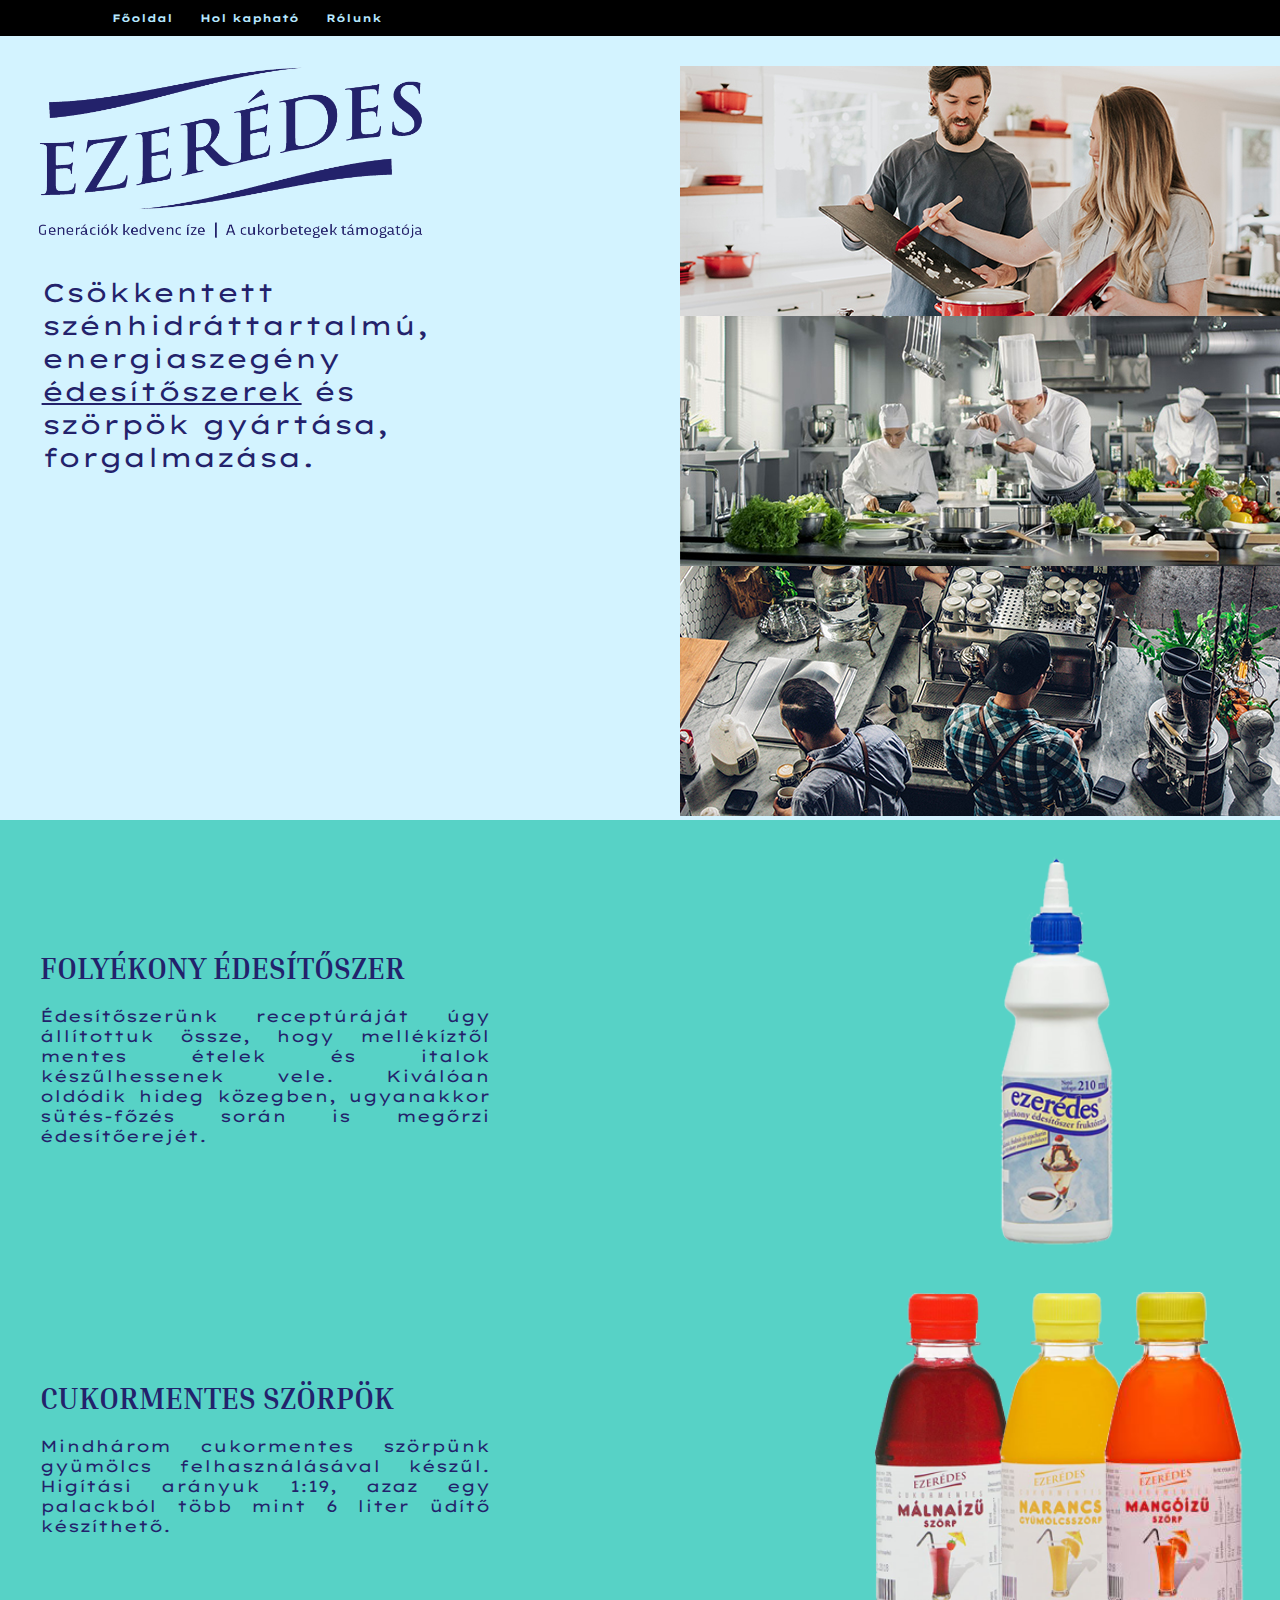
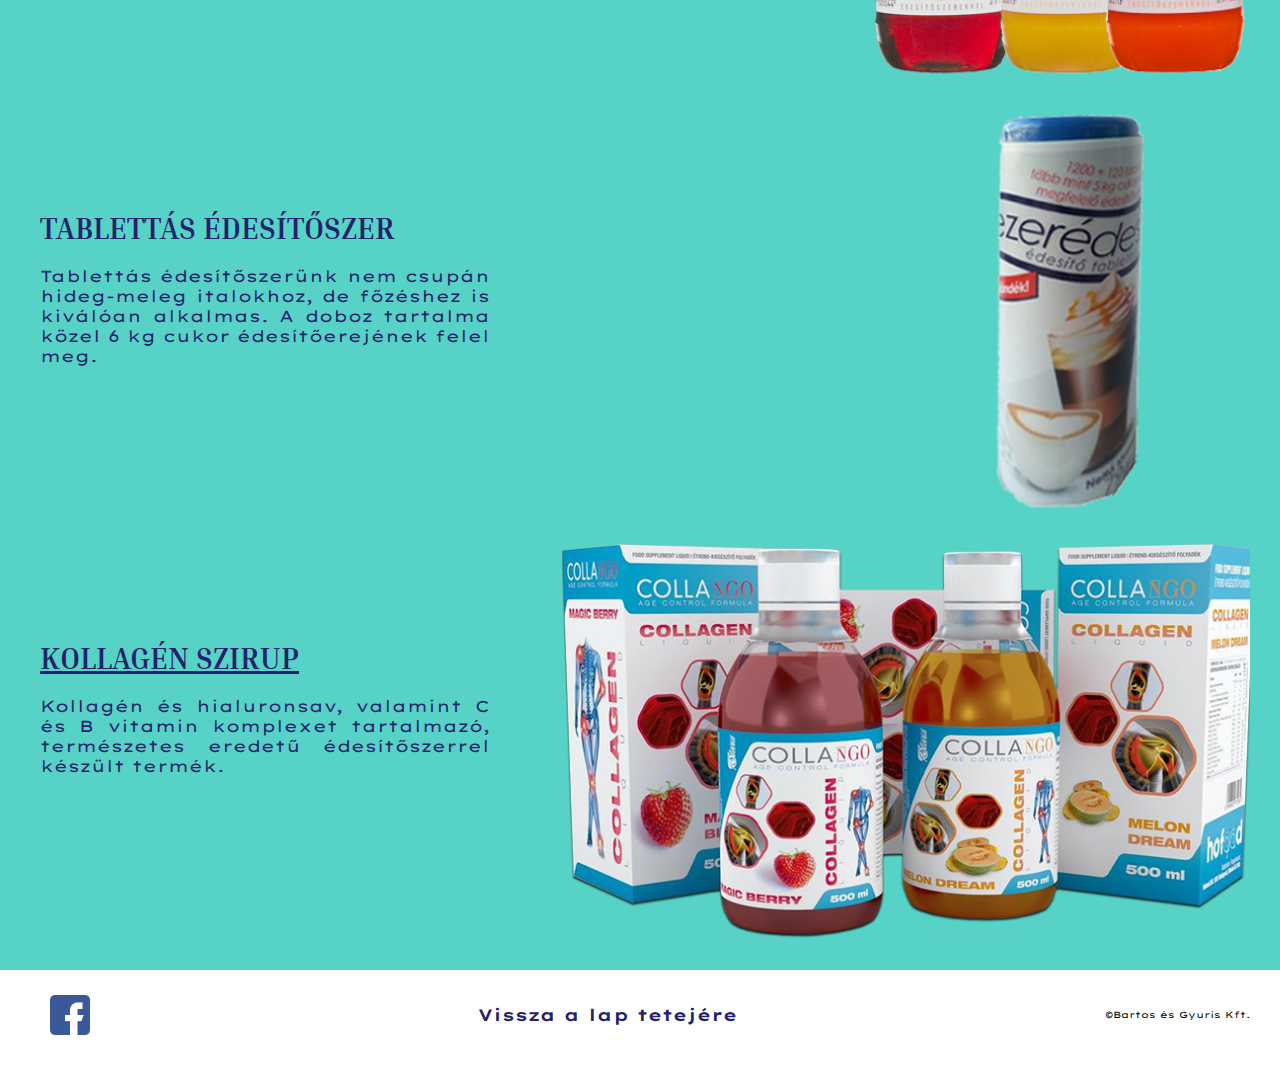
<file: index.html>
<!DOCTYPE html>
<html lang="hu">
    <head>
        <!-- Global site tag (gtag.js) - Google Analytics -->
        <script async src="https://www.googletagmanager.com/gtag/js?id=UA-177522057-1"></script>
        <script>
        window.dataLayer = window.dataLayer || [];
        function gtag(){dataLayer.push(arguments);}
         gtag('js', new Date());

        gtag('config', 'UA-177522057-1');
        </script>

        <meta charset="UTF-8">
        <meta name="viewport" content="width=device-width">
        <meta name="description" content="Ezerédes honlap ismerteti cégünk termékeit és tevékenységét" />
        <meta name="keywords" content="ezerédes,folyékony,édesítőszer,diétás,diéta,édesítő,cukormentes,édeske,bogyó,tabletta,szörp,kollagén,étrendkiegészítő,szirup,bérgyártás,gyártás,folyadék,liquid" />
        <meta name="robots" content="index,follow" />
        <title>Ezerédes termékek honlapja kezdőlap</title>
        <link href="https://fonts.googleapis.com/css2?family=Inria+Serif&family=Lexend+Tera&display=swap" rel="stylesheet">
        <style></style>
        <link rel="stylesheet" href="style.css">
        <link rel=icon href=/favicon.png>
    </head>
    <body>
        <a id="top"></a>
        <div id="header">
            <div id="nav">
           <ul>
            <li><a href="index.html">Főoldal</a></li>
             
            <li><a href="kaphato.html">Hol kapható</a></li>
            <li><a href="rolunk.html">Rólunk</a></li>
            </ul>
        </div>
        </div>
        <div id="wrapper">
            <div id="top_leftside">
                <div id="main_title">
                    <div id="logo">
                        <img src="logo_honlap.png" alt="ezeredes_logo">    
                        <p>Csökkentett szénhidráttartalmú, energiaszegény <a href="edesitoszerek.html">édesítőszerek</a> és szörpök gyártása, forgalmazása.</p>
                    </div>
                    
                </div>       
            
            </div>
            <!--<div id="top_center"></div>-->
            <div id="top_rightside">
                <img src="main_pic_3.jpg" alt="main_picture">
            </div>
                
        </div>
        <div id="product">
            <div id="product_1">
                <div id="product_name">
                    <h1>FOLYÉKONY ÉDESÍTŐSZER</h1>   
                    <p>Édesítőszerünk receptúráját úgy állítottuk össze, hogy mellékíztől mentes ételek és italok készűlhessenek vele. Kiválóan oldódik hideg közegben, ugyanakkor sütés-főzés során is megőrzi édesítőerejét.</p>    
                </div>
                <img src="asztali.png" alt="asztali_edesito">
            </div>
            <div id="product_2">
                <div id="product_name">
                    <h1>CUKORMENTES SZÖRPÖK</h1>   
                    <p>Mindhárom cukormentes szörpünk gyümölcs felhasználásával készűl. Higítási arányuk 1:19, azaz egy palackból több mint 6 liter üdítő készíthető.  </p>    
                </div>
                <img src="szorpok.png" alt="szorpok">
            </div>
            <div id="product_3">
                <div id="product_name">
                    <h1>TABLETTÁS ÉDESÍTŐSZER</h1>   
                    <p>Tablettás édesítőszerünk nem csupán hideg-meleg italokhoz, de főzéshez is kiválóan alkalmas. A doboz tartalma közel 6 kg cukor édesítőerejének felel meg.</p>    
                </div>
                <img src="tablettas.png" alt="tablettas">
            </div>
            <div id="product_4">
                <div id="product_name">
                    <h1><a href="kollagen.html">KOLLAGÉN SZIRUP</a></h1>   
                    <p>Kollagén és hialuronsav, valamint C és B vitamin komplexet tartalmazó, természetes eredetű édesítőszerrel készült termék.</p>    
                </div>
                <img src="collango.png" alt="collagen liquid">
            </div>
        </div>
        <div id="footer">
            <div id="fb">
                <a href="https://www.facebook.com/ezeredes/" target="_blank" ><img src="facebook.png" alt="fb"></a>
            </div>
            <div id="top">
                <a href="#"><h2>Vissza a lap tetejére</h2></a>
            </div>  
            <div id="copysign">
                <p>&copyBartos és Gyuris Kft.</p>
            </div>
        </div>
    </body>
</html>
</file>
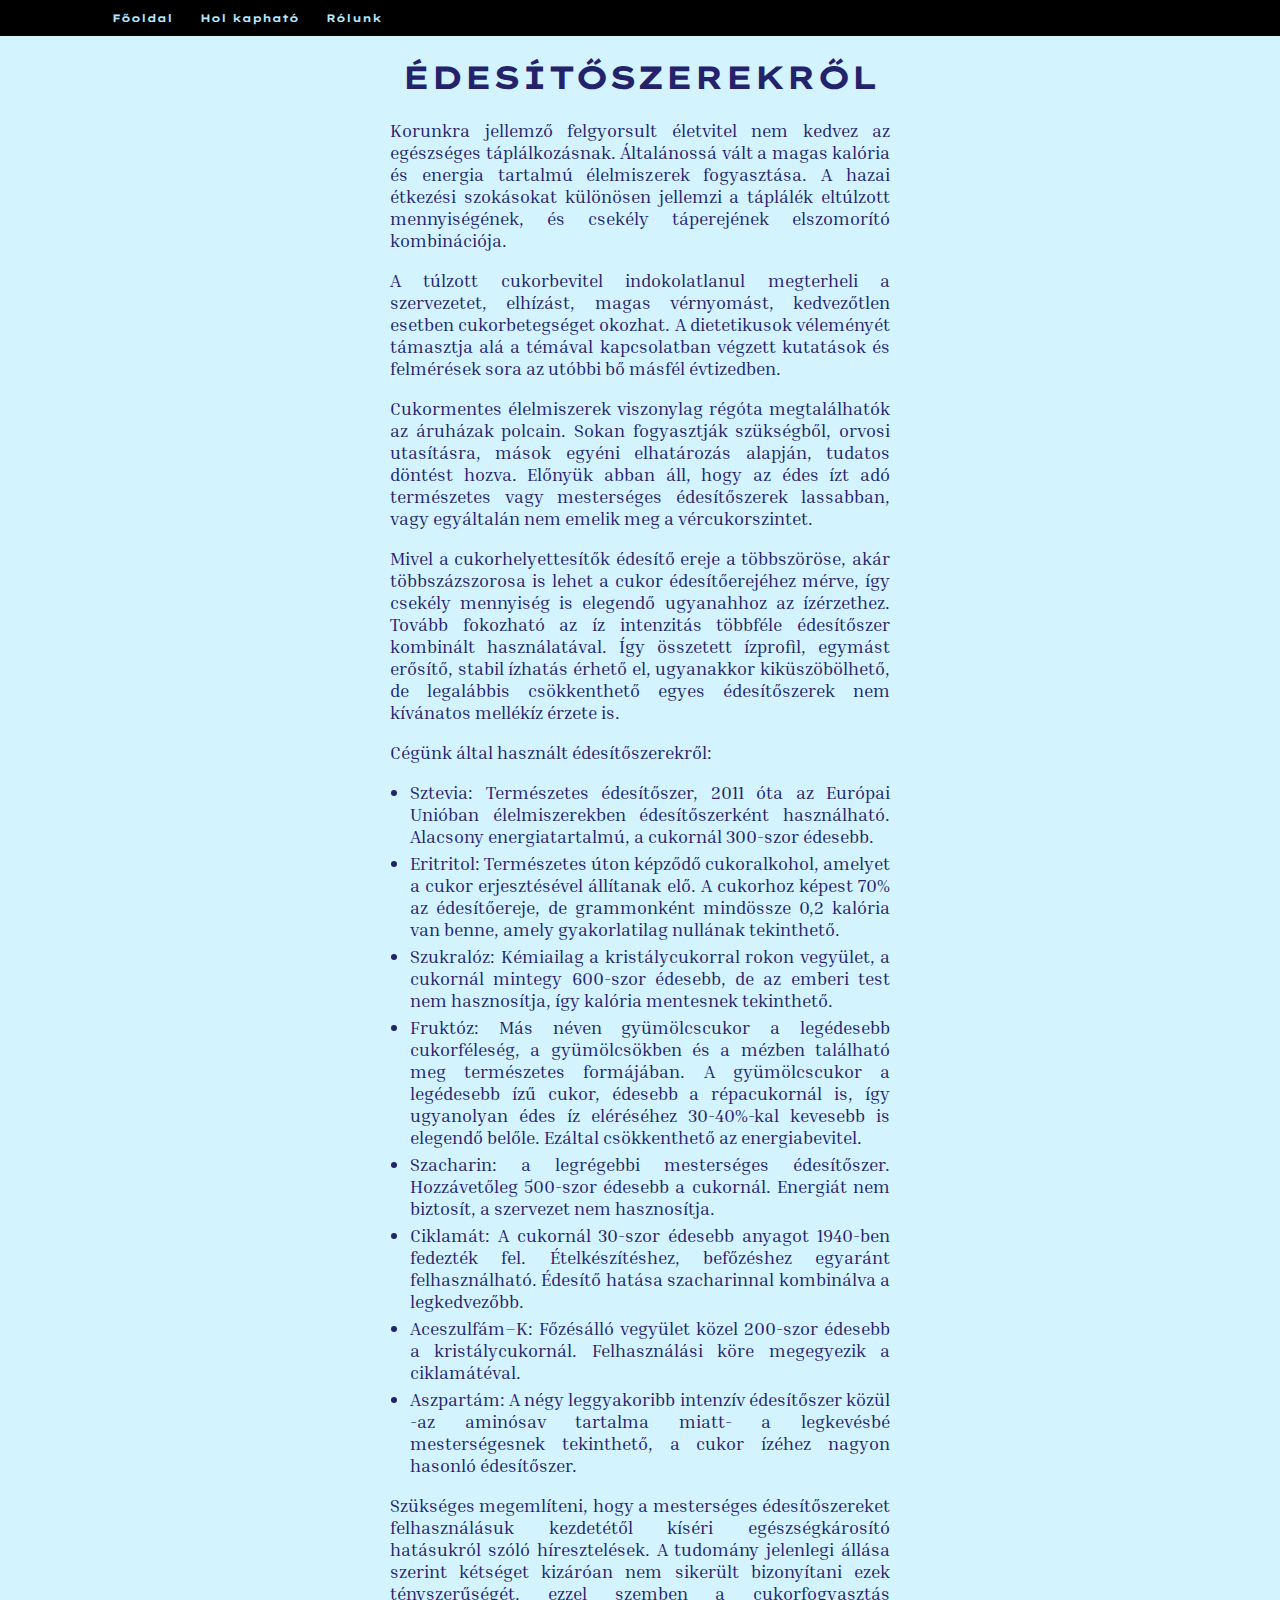
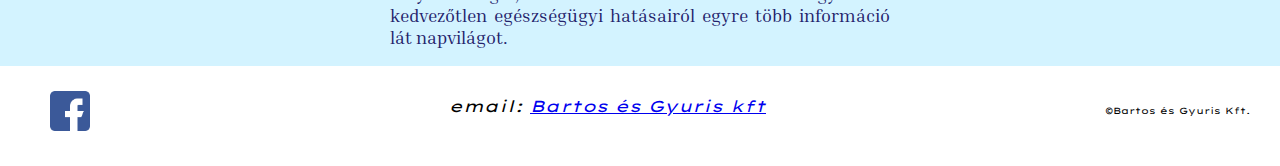
<file: edesitoszerek.html>
<!DOCTYPE html>
<html lang="hu">
    <head>
        <!-- Global site tag (gtag.js) - Google Analytics -->
        <script async src="https://www.googletagmanager.com/gtag/js?id=UA-177522057-1"></script>
        <script>
        window.dataLayer = window.dataLayer || [];
        function gtag(){dataLayer.push(arguments);}
         gtag('js', new Date());

        gtag('config', 'UA-177522057-1');
        </script>

        <meta charset="UTF-8">
        <meta name="viewport" content="width=device-width">
        <meta name="description" content="Ezerédes oldala ismerteti az édesítőszereket" />
        <meta name="keywords" content="ezerédes,folyékony,édesítőszer,cukormentes,cukorpótló,cukorhelyettesítő,édesítő,édeske,diétás,diéta,bogyó,tabletta,szörp,kollagén,étrendkiegészítő,szirup,bérgyártás,gyártás,folyadék,liquid" />
        <meta name="robots" content="index,follow" />
        <title>Ezerédes termékek honlapja cikk az édesítőszerekről</title>
        <link href="https://fonts.googleapis.com/css2?family=Inria+Serif&family=Lexend+Tera&display=swap" rel="stylesheet">
        <style></style>
        <link rel="stylesheet" href="style.css">
        <link rel=icon href=/favicon.png>
    </head>
    <body>
        <a id="top"></a>
        <div id="header">
            <div id="nav">
           <ul>
            <li><a href="index.html">Főoldal</a></li>
              
            <li><a href="kaphato.html">Hol kapható</a></li>
            <li><a href="rolunk.html">Rólunk</a></li>
            </ul>
        </div>
        </div>
        
        <div id="wrapper">
            <div id="WhoWeAre">
                <h1>ÉDESÍTŐSZEREKRŐL</h1>
                <p>Korunkra jellemző felgyorsult életvitel nem kedvez az egészséges táplálkozásnak.
                    Általánossá vált a magas kalória és energia tartalmú élelmiszerek fogyasztása. 
                    A hazai étkezési szokásokat különösen jellemzi a táplálék eltúlzott 
                    mennyiségének, és csekély táperejének elszomorító kombinációja.</p>

                <p>A túlzott cukorbevitel indokolatlanul megterheli a szervezetet, elhízást, magas vérnyomást,
                    kedvezőtlen esetben cukorbetegséget okozhat. A dietetikusok véleményét támasztja alá a témával
                    kapcsolatban végzett kutatások és felmérések sora az utóbbi bő másfél évtizedben.</p>

                <p>Cukormentes élelmiszerek viszonylag régóta megtalálhatók az áruházak polcain.
                    Sokan fogyasztják szükségből, orvosi utasításra, mások egyéni elhatározás alapján, 
                    tudatos döntést hozva. Előnyük abban áll, hogy az édes ízt adó természetes vagy mesterséges
                     édesítőszerek lassabban, vagy egyáltalán nem emelik meg a vércukorszintet.</p> 
            
                <p>Mivel a cukorhelyettesítők édesítő ereje a többszöröse, akár többszázszorosa is lehet 
                    a cukor édesítőerejéhez mérve, így csekély mennyiség is elegendő ugyanahhoz az ízérzethez.
                    Tovább fokozható az íz intenzitás többféle édesítőszer kombinált használatával. 
                    Így összetett ízprofil, egymást erősítő, stabil ízhatás érhető el, ugyanakkor kiküszöbölhető, 
                    de legalábbis csökkenthető egyes édesítőszerek nem kívánatos mellékíz érzete is.</p> 
                
                <p>Cégünk által használt édesítőszerekről:</p>
                <ul>
                    <li>Sztevia: Természetes édesítőszer, 2011 óta az Európai Unióban élelmiszerekben 
                        édesítőszerként használható. Alacsony energiatartalmú, a cukornál 300-szor édesebb.</li>     
                    <li>Eritritol: Természetes úton képződő cukoralkohol, amelyet a cukor erjesztésével 
                        állítanak elő. A cukorhoz képest 70% az édesítőereje, de grammonként mindössze 0,2 
                        kalória van benne, amely gyakorlatilag nullának tekinthető.</li>
                    <li>Szukralóz: Kémiailag a kristálycukorral rokon vegyület, a cukornál mintegy 600-szor édesebb, 
                        de az emberi test nem hasznosítja, így kalória mentesnek tekinthető.</li>
                    <li>Fruktóz: Más néven gyümölcscukor a legédesebb cukorféleség, a gyümölcsökben és a mézben 
                        található meg természetes formájában. A gyümölcscukor a legédesebb ízű cukor, édesebb a 
                        répacukornál is, így ugyanolyan édes íz eléréséhez 30-40%-kal kevesebb is elegendő belőle. 
                        Ezáltal csökkenthető az energiabevitel.</li>
                    <li>Szacharin: a legrégebbi mesterséges édesítőszer. Hozzávetőleg 500-szor édesebb a cukornál. 
                        Energiát nem biztosít, a szervezet nem hasznosítja.</li>
                    <li>Ciklamát: A cukornál 30-szor édesebb anyagot 1940-ben fedezték fel. Ételkészítéshez, 
                        befőzéshez egyaránt felhasználható. Édesítő hatása szacharinnal kombinálva a legkedvezőbb.</li>
                    <li>Aceszulfám–K: Főzésálló vegyület közel 200-szor édesebb a kristálycukornál. Felhasználási 
                        köre megegyezik a ciklamátéval.</li>
                    <li>Aszpartám: A négy leggyakoribb intenzív édesítőszer közül -az aminósav tartalma miatt- 
                        a legkevésbé mesterségesnek tekinthető, a cukor ízéhez nagyon hasonló édesítőszer.</li>
                </ul> 
                <p>Szükséges megemlíteni, hogy a mesterséges édesítőszereket felhasználásuk kezdetétől kíséri 
                    egészségkárosító hatásukról szóló híresztelések. A tudomány jelenlegi állása szerint kétséget 
                    kizáróan nem sikerült bizonyítani ezek tényszerűségét, ezzel szemben a cukorfogyasztás 
                    kedvezőtlen egészségügyi hatásairól egyre több információ lát napvilágot.</p>
            </div>
        </div>
                       
        <div id="footer">
            <div id="fb">
                <a href="https://www.facebook.com/ezeredes/" target="_blank" ><img src="facebook.png" alt="fb"></a>
            </div>
            <div id="email">
                email: <a href="mailto:bartosesgyuriskft@t-online.hu">Bartos és Gyuris kft</a>         
            </div>  
            <div id="copysign">
                <p>&copyBartos és Gyuris Kft.</p>
            </div>
        </div>
    </body>
</html>
</file>
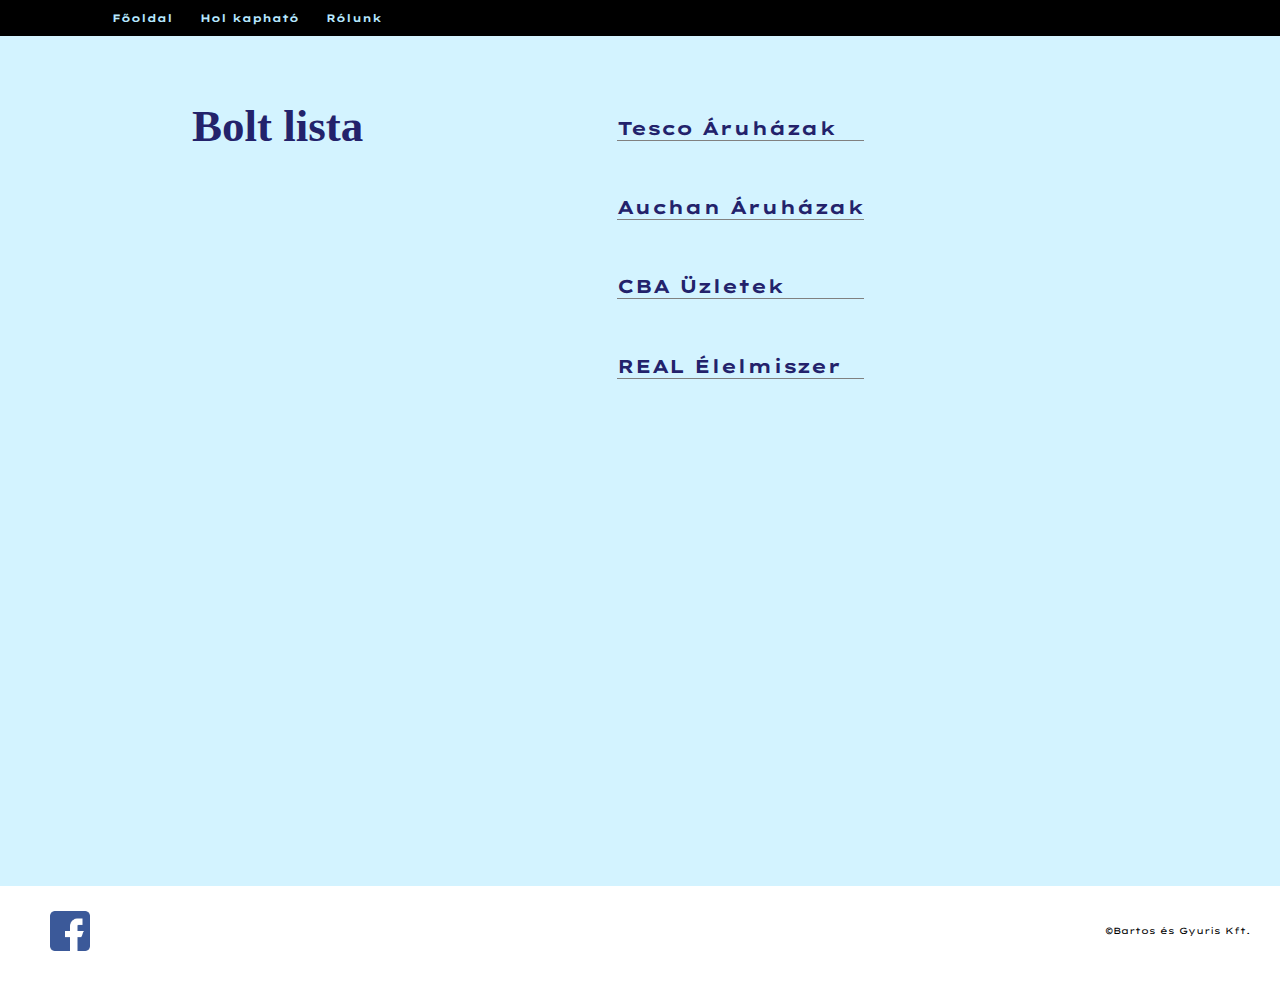
<file: kaphato.html>
<!DOCTYPE html>
<html lang="hu">
    <head>
        <!-- Global site tag (gtag.js) - Google Analytics -->
        <script async src="https://www.googletagmanager.com/gtag/js?id=UA-177522057-1"></script>
        <script>
        window.dataLayer = window.dataLayer || [];
        function gtag(){dataLayer.push(arguments);}
         gtag('js', new Date());

        gtag('config', 'UA-177522057-1');
        </script>
        
        <meta charset="UTF-8">
        <meta name="viewport" content="width=device-width">
        <meta name="description" content="Ezerédes boltlista oldala a termékek elérhetőségét sorolja fel" />
        <meta name="keywords" content="ezerédes,folyékony,édesítőszer,édesítő,cukormentes,édeske,diétás,diéta,bogyó,tabletta,szörp,kollagén,étrendkiegészítő,szirup,bérgyártás,gyártás,folyadék,liquid" />
        <meta name="robots" content="index,follow" />
        <link href="https://fonts.googleapis.com/css2?family=Kanit&family=Lexend+Tera&display=swap" rel="stylesheet"> </head>
        <title>Ezerédes termékek honlapja boltlista</title>
        <style></style>
        <link rel="stylesheet" href="style.css">
        <link rel=icon href=/favicon.png>
    </head>
    <body>
        <a id="top"></a>
        <div id="header">
            <div id="nav">
           <ul>
            <li><a href="index.html">Főoldal</a></li>
             
            <li><a href="kaphato.html">Hol kapható</a></li>
            <li><a href="rolunk.html">Rólunk</a></li>
            </ul>
        </div>
        </div>
        
        <div id="wrapper">
            <h2>Bolt lista</h2>
            <div id="list">
                 <h3>Tesco Áruházak</h3>
                 <h3>Auchan Áruházak</h3>
                 <h3>CBA Üzletek</h3>
                 <h3>REAL Élelmiszer</h3>
                 <!--<h3><a href="https://www.hurciba.hu/">Hurciba Vegyesbolt</a></h3> -->
              </div>
        </div>
                       
        <div id="footer">
            <div id="fb">
                <a href="https://www.facebook.com/ezeredes/" target="_blank" ><img src="facebook.png" alt="fb"></a>
            </div>
            <div id="top">
                
            </div>  
            <div id="copysign">
                <p>&copyBartos és Gyuris Kft.</p>
            </div>
        </div>
    </body>
</html>
</file>
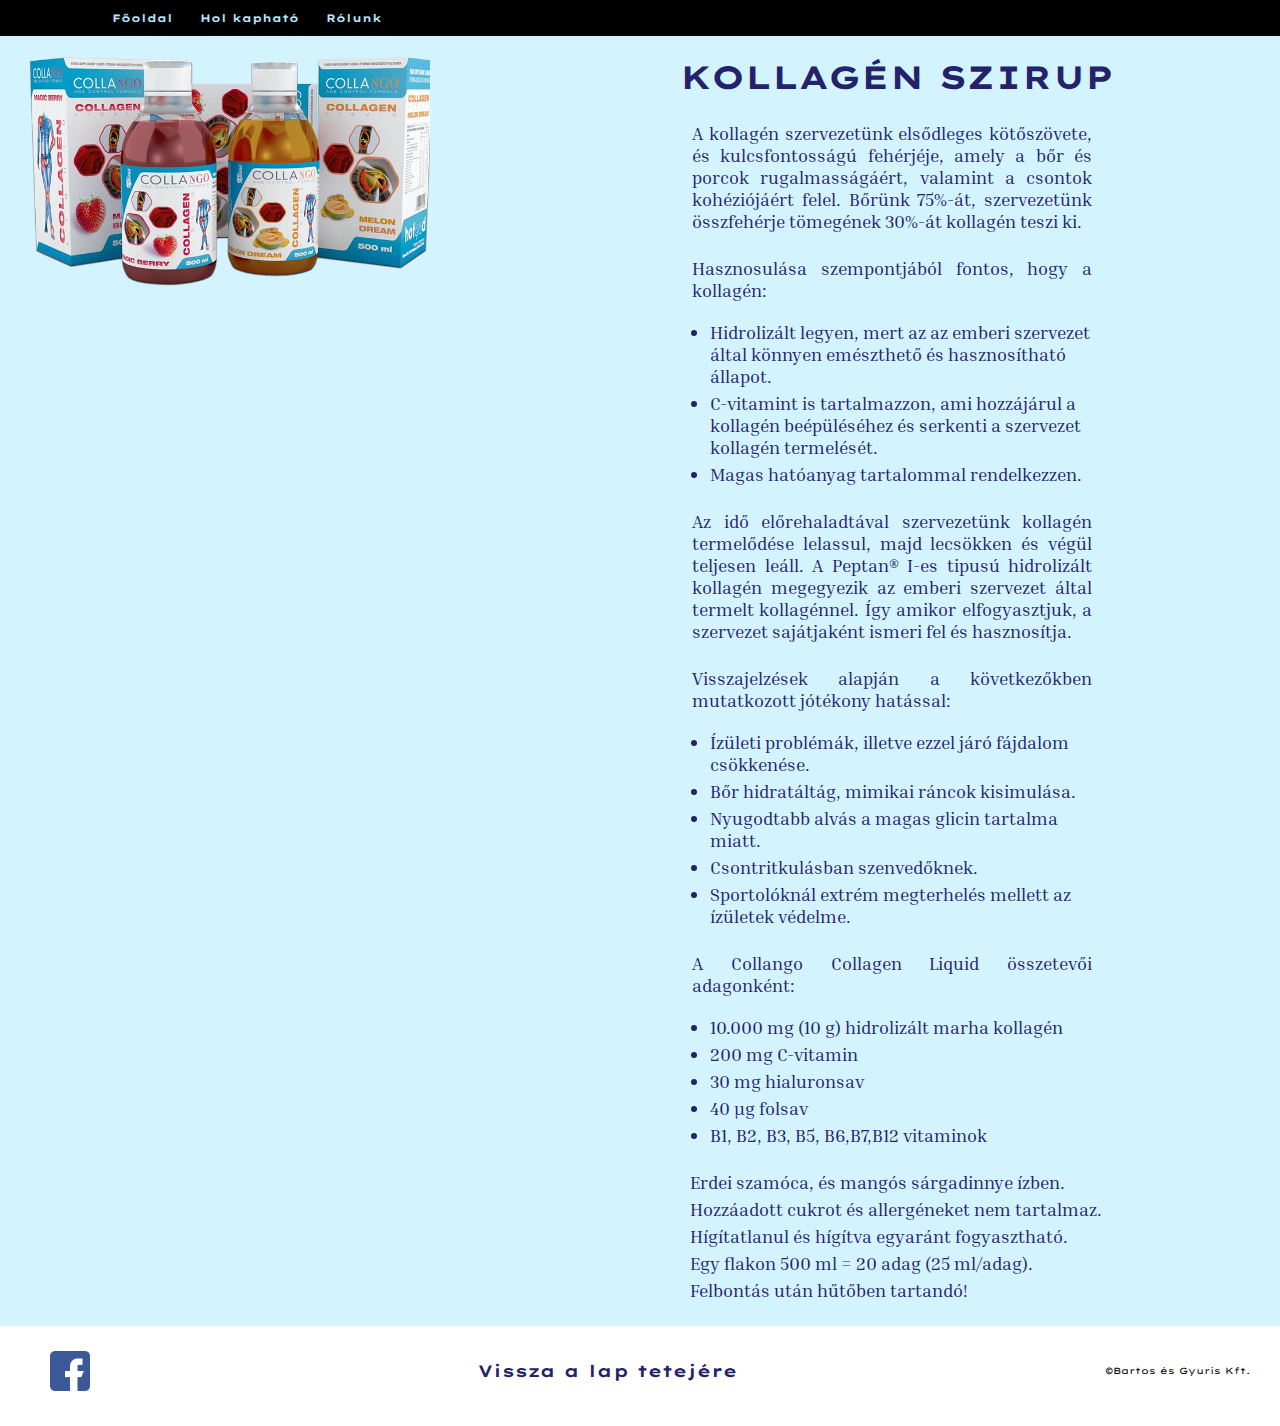
<file: kollagen.html>
<!DOCTYPE html>
<html lang="hu">
    <head>
        <!-- Global site tag (gtag.js) - Google Analytics -->
        <script async src="https://www.googletagmanager.com/gtag/js?id=UA-177522057-1"></script>
        <script>
        window.dataLayer = window.dataLayer || [];
        function gtag(){dataLayer.push(arguments);}
         gtag('js', new Date());

        gtag('config', 'UA-177522057-1');
        </script>

        <meta charset="UTF-8">
        <meta name="viewport" content="width=device-width">
        <meta name="description" content="Ezerédes kollagén terméket ismerteti" />
        <meta name="keywords" content="ezerédes,glicin,cukormentes,folyékony,édesítőszer,édesítő,édeske,diétás,diéta,bogyó,tabletta,szörp,kollagén,étrendkiegészítő,szirup,bérgyártás,gyártás,folyadék,liquid" />
        <meta name="robots" content="index,follow" />
        <title>Ezerédes termékek honlapja kollagén</title>
        <link href="https://fonts.googleapis.com/css2?family=Inria+Serif&family=Lexend+Tera&display=swap" rel="stylesheet">
        <style></style>
        <link rel="stylesheet" href="style.css">
        <link rel=icon href=/favicon.png>
    </head>
    <body>
        <a id="top"></a>
        <div id="header">
            <div id="nav">
           <ul>
            <li><a href="index.html">Főoldal</a></li>
             
            <li><a href="kaphato.html">Hol kapható</a></li>
            <li><a href="rolunk.html">Rólunk</a></li>
            </ul>
        </div>
        </div>
        <div id="wrapper">  
            <div id="top_leftside">
                <div id="main_title">
                    <div id="logo">
                        <img src="collango.png" alt="collagen liquid">    
                        
                    </div>
                </div>       
            
            </div>
            <!--<div id="top_center"></div>-->
            <div id="top_rightside">
                <h1>KOLLAGÉN SZIRUP</h1>   
                    <p>A kollagén szervezetünk elsődleges kötőszövete, és kulcsfontosságú fehérjéje, amely a bőr és porcok rugalmasságáért, valamint a csontok kohéziójáért felel.
                        Bőrünk 75%-át, szervezetünk összfehérje tömegének 30%-át kollagén teszi ki.</p>
                    
                    <p>Hasznosulása szempontjából fontos, hogy a kollagén:</p>
                    <ul>
                    <li>Hidrolizált legyen, mert az az emberi szervezet által könnyen emészthető és hasznosítható állapot.</li>     
                    <li>C-vitamint is tartalmazzon, ami hozzájárul a kollagén beépüléséhez és serkenti a szervezet kollagén termelését.</li>
                    <li>Magas hatóanyag tartalommal rendelkezzen.</li>
                    </ul>   
                    
                    <p>Az idő előrehaladtával szervezetünk kollagén termelődése lelassul, majd lecsökken és végül teljesen leáll.
                        A Peptan® I-es tipusú hidrolizált kollagén megegyezik az emberi szervezet által termelt kollagénnel.
                        Így amikor elfogyasztjuk, a szervezet sajátjaként ismeri fel és hasznosítja.</p> 

                    <p>Visszajelzések alapján a következőkben mutatkozott jótékony hatással:</p>
                    <ul>
                    <li>Ízületi problémák, illetve ezzel járó fájdalom csökkenése.</li>
                    <li>Bőr hidratáltág, mimikai ráncok kisimulása.</li>
                    <li>Nyugodtabb alvás a magas glicin tartalma miatt.</li>
                    <li>Csontritkulásban szenvedőknek.</li>
                    <li>Sportolóknál extrém megterhelés mellett az ízületek védelme.</li>
                    </ul>       
                
                    <p>A Collango Collagen Liquid összetevői adagonként:</p>
                    <ul>
                    <li>10.000 mg (10 g) hidrolizált marha kollagén</li>     
                    <li>200 mg C-vitamin</li>
                    <li>30 mg hialuronsav</li>
                    <li>40 µg folsav</li>
                    <li>B1, B2, B3, B5, B6,B7,B12 vitaminok</li>
                    </ul>
              
                    <p></p>

                    <ul>Erdei szamóca, és mangós sárgadinnye ízben.</ul>
                    <ul>Hozzáadott cukrot és allergéneket nem tartalmaz.</ul>
                    <ul>Hígítatlanul és hígítva egyaránt fogyasztható.</ul>
                    <ul>Egy flakon 500 ml = 20 adag (25 ml/adag).</ul>
                    <ul>Felbontás után hűtőben tartandó!</ul>
                    <p></p>
   </div>
                
        </div>
        
        <div id="footer">
            <div id="fb">
                <a href="https://www.facebook.com/ezeredes/" target="_blank" ><img src="facebook.png" alt="fb"></a>
            </div>
            <div id="top">
                <a href="#"><h2>Vissza a lap tetejére</h2></a>
            </div>  
            <div id="copysign">
                <p>&copyBartos és Gyuris Kft.</p>
            </div>
        </div>
    </body>
</html>
</file>
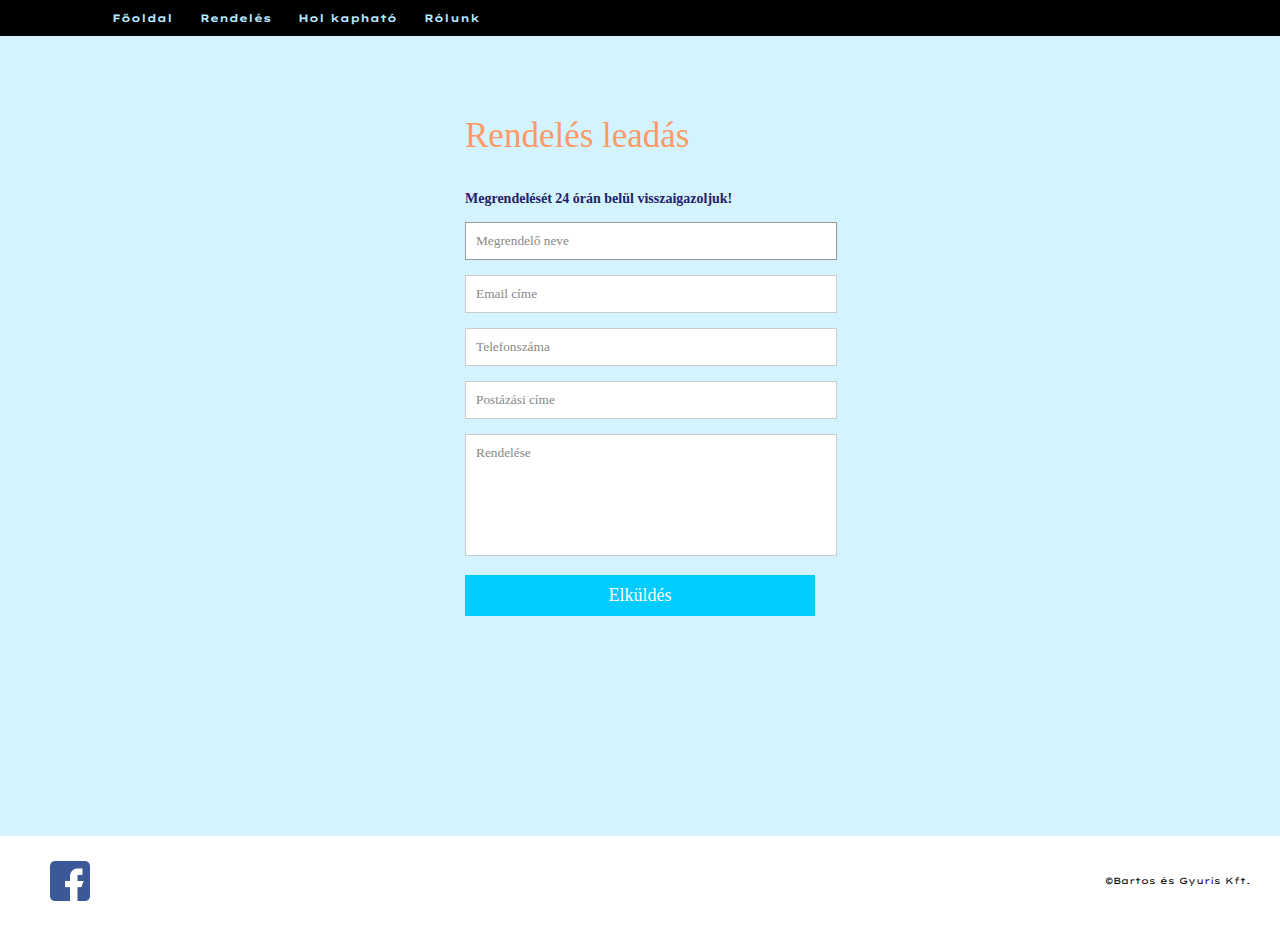
<file: rendeles.html>
<!DOCTYPE html>
<html lang="hu">
    <head>
        <meta charset="UTF-8">
        <meta name="viewport" content="width=device-width">
        <title>Ezeredes</title>
        <link href="https://fonts.googleapis.com/css2?family=Kanit&family=Lexend+Tera&display=swap" rel="stylesheet"> </head>
        <title></title>
        <style></style>
        <link rel="stylesheet" href="style.css">
    </head>
    <body>
        <a id="top"></a>
        <div id="header">
            <div id="nav">
           <ul>
            <li><a href="index.html">Főoldal</a></li>
            <li><a href="rendeles.html">Rendelés</a></li>  
            <li><a href="kaphato.html">Hol kapható</a></li>
            <li><a href="rolunk.html">Rólunk</a></li>
            </ul>
        </div>
        </div>
        
        <div id="wrapper">
            <div class="container">  
                <form id="contact" action="mailto:ezeredes.kft@gmail.com" method="post" enctype="text/plain">
                  <h3>Rendelés leadás</h3>
                  <h4>Megrendelését 24 órán belül visszaigazoljuk!</h4>
                  <fieldset>
                    <input placeholder="Megrendelő neve" type="text" tabindex="1" required autofocus>
                  </fieldset>
                  <fieldset>
                    <input placeholder="Email címe" type="email" tabindex="2" required>
                  </fieldset>
                  <fieldset>
                    <input placeholder="Telefonszáma" type="tel" tabindex="3" required>
                  </fieldset>
                  <fieldset>
                    <input placeholder="Postázási címe" type="text" tabindex="4" required>
                  </fieldset>
                  <fieldset>
                    <textarea placeholder="Rendelése" tabindex="5" required></textarea>
                  </fieldset>
                  <fieldset>
                    <button name="submit" type="submit" id="contact-submit" data-submit="...Sending">Elküldés</button>
                  </fieldset>
                </form>
                            
              </div>
        </div>
                    
        <div id="footer">
          <div id="fb">
              <a href="https://www.facebook.com/ezeredes/" target="_blank" ><img src="facebook.png" alt="fb"></a>
          </div>
          <div id="top">
              
          </div>  
          <div id="copysign">
              <p>&copyBartos és Gyuris Kft.</p>
          </div>
      </div>
    </body>
</html>
</file>
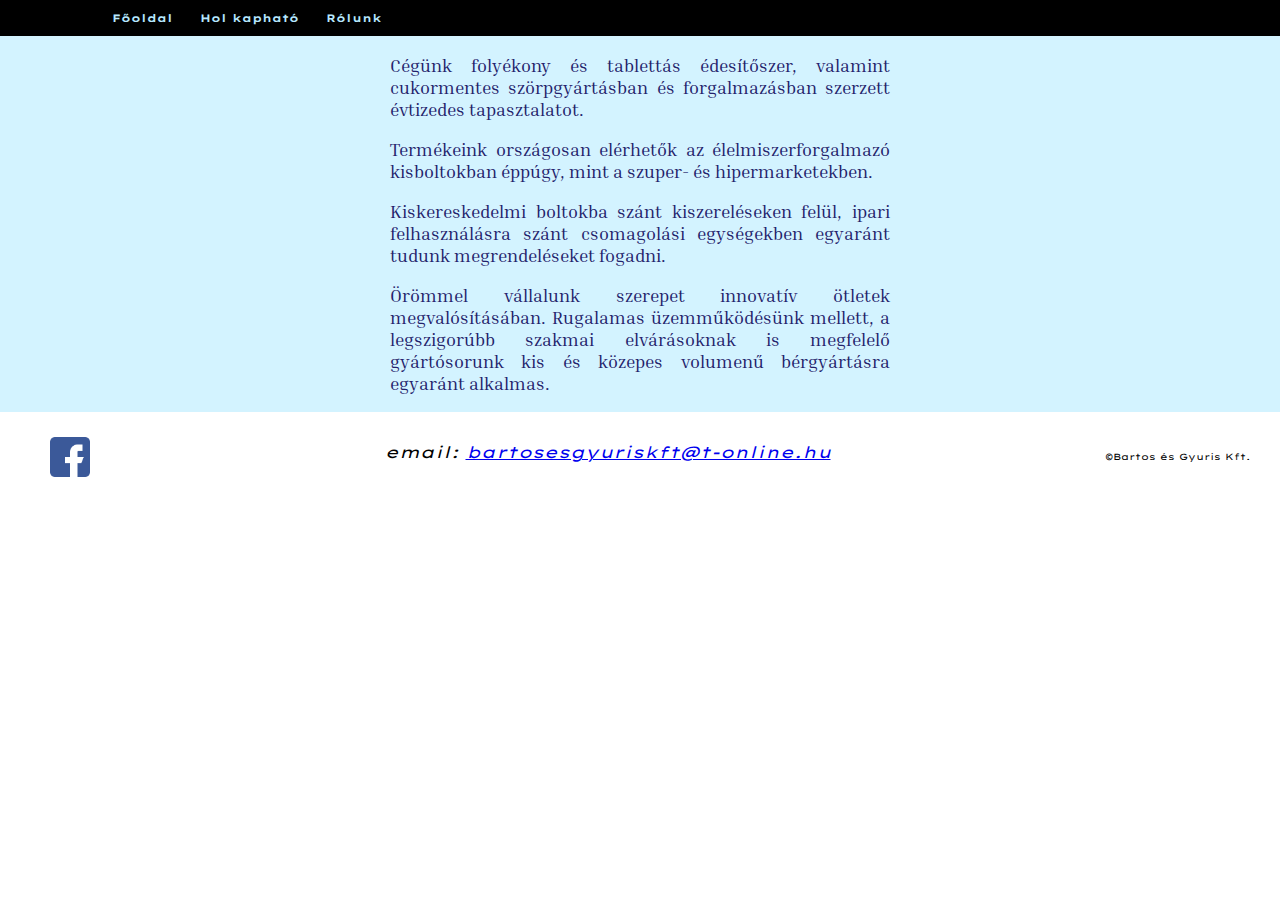
<file: rolunk.html>
<!DOCTYPE html>
<html lang="hu">
    <head>
        <!-- Global site tag (gtag.js) - Google Analytics -->
        <script async src="https://www.googletagmanager.com/gtag/js?id=UA-177522057-1"></script>
        <script>
        window.dataLayer = window.dataLayer || [];
        function gtag(){dataLayer.push(arguments);}
         gtag('js', new Date());

        gtag('config', 'UA-177522057-1');
        </script>

        <meta charset="UTF-8">
        <meta name="viewport" content="width=device-width">
        <meta name="description" content="Ezerédes bemutatkozó oldala ismerteti cégünk tevékenységeit" />
        <meta name="keywords" content="ezerédes,folyékony,édesítőszer,édesítő,cukormentes,édeske,bogyó,tabletta,szörp,kollagén,étrendkiegészítő,szirup,bérgyártás,gyártás,folyadék,liquid" />
        <meta name="robots" content="index,follow" />
        <title>Ezerédes termékek honlapja bemutatkozásunk</title>
        <link href="https://fonts.googleapis.com/css2?family=Inria+Serif&family=Lexend+Tera&display=swap" rel="stylesheet">
        <style></style>
        <link rel="stylesheet" href="style.css">
        <link rel=icon href=/favicon.png>
    </head>
    <body>
        <a id="top"></a>
        <div id="header">
            <div id="nav">
           <ul>
            <li><a href="index.html">Főoldal</a></li>
              
            <li><a href="kaphato.html">Hol kapható</a></li>
            <li><a href="rolunk.html">Rólunk</a></li>
            </ul>
        </div>
        </div>
        
        <div id="wrapper">
            <div id="WhoWeAre">
                <p>Cégünk folyékony és tablettás édesítőszer, valamint cukormentes szörpgyártásban és forgalmazásban szerzett évtizedes tapasztalatot.</p> 
                <p>Termékeink országosan elérhetők az élelmiszerforgalmazó kisboltokban éppúgy, mint a szuper- és hipermarketekben.</p> 
                <p>Kiskereskedelmi boltokba szánt kiszereléseken felül, ipari felhasználásra szánt csomagolási egységekben egyaránt tudunk megrendeléseket fogadni.</p> 
                <p>Örömmel vállalunk szerepet innovatív ötletek megvalósításában. Rugalamas üzemműködésünk mellett, a legszigorúbb szakmai elvárásoknak is megfelelő gyártósorunk kis és közepes volumenű bérgyártásra egyaránt alkalmas.</p> 

            </div>
        </div>
                       
        <div id="footer">
            <div id="fb">
                <a href="https://www.facebook.com/ezeredes/" target="_blank" ><img src="facebook.png" alt="fb"></a>
            </div>
            <div id="email">
                email: <a href="mailto:bartosesgyuriskft@t-online.hu">bartosesgyuriskft@t-online.hu</a>         
            </div>  
            <div id="copysign">
                <p>&copyBartos és Gyuris Kft.</p>
            </div>
        </div>
    </body>
</html>
</file>
<file: style.css>
html {
    scroll-behavior: smooth;
  }

body {
    margin: 0;
    padding: 0;
    min-width: 600px;
    font-family: 'Lexend Tera', sans-serif;
    color: #23226b;
}

#header {
    float: left;
    width: 100%;
    height: 36px;
    background-color: black;
    z-index: 10;
    }

#nav {
    margin: 0 0 0 8%;
}

#nav LI { 
display: inline;
line-height: 2em;
}

#nav UL {
margin: 0px;
padding: 0px;
list-style: none;
display: inline;
}

#nav UL LI A:link, #nav UL LI A:visited {
font-size: 8pt;
font-weight:bold;
text-decoration:none;
padding:7px 10px 7px 10px;
color:#b7e8ff;
}

#nav UL LI A:hover, #nav UL LI A:active {
font-size: 8pt;
font-weight:bold;
text-decoration:none;
padding:7px 10px 7px 10px;
background-color:#10508b;
color: #ffffff;
}

#wrapper {
    display: flex;
    justify-content: flex-start;
    flex-wrap: wrap;
    background-color: #d3f3ff;
    float: left;
    overflow: hidden;
    width: 100%;
    }

#wrapper h2 {
    margin: 5% 15% 0;
    font-family: 'Inria Serif', serif;
    font-size: 45px;
    }

#top_leftside {
    position: relative;
    flex-grow: 1;
    float: left;
    width: 400px;
    margin: -10px 30px;
    z-index: 1;
    }

#logo img {
    margin: 5% 0 0 0;
    width: 400px;
    }

#logo A:link, #logo A:visited {
    text-decoration: underline;
    color: #23226b;
    }
        
#logo A:hover, #logo A:active {
    text-decoration: none;
    color: #57d2c6;
    }

#logo p {
    margin: 25px 2% 20px;
    max-width: 400px;
    text-align: left;
    font-size: 26px;
    }

#top_rightside {
    position: relative;
    float: left;
    width: 600px;
    margin-left: 40px;
    z-index: 1;
    }

#top_rightside img {
    margin: 5% 0 0 0;
    width: 600px;
    }

#top_rightside p {
    margin: 25px 2% 20px;
    max-width: 400px;
    text-align: justify;
    font-family: 'Inria Serif', serif;
    font-size: 18px;
    }

#top_rightside ul {
    margin: 5px -30px;
    text-align: left;
    max-width: 420px;
    font-family: 'Inria Serif', serif;
    font-size: 18px;
    }

#top_rightside li {
    margin: 5px 20px;
    text-align: left;
    max-width: 420px;
    font-family: 'Inria Serif', serif;
    font-size: 18px;
    }

#product {
    background-color: #57d2c6;
    overflow: hidden;
    height: auto;
    width: 100%;
 }

 #product_1, #product_2, #product_3, #product_4 {
    display: flex;
    justify-content: space-between;
    height: 400px;
    margin: 30px;
    }

#product A:link, #product A:visited {
    text-decoration: underline;
    color: #23226b;
    }
    
#product A:hover, #product A:active {
    text-decoration: none;
    color: #ffffff;
    }

#product_name {
    margin: 80px 10px;
    text-align: justify;
    width: 450px;
    }

#product_name h1 {
    font-family: 'Inria Serif', serif;
    font-size: 30px;
}


#product img {
    
    position: relative;
    height: 100%;
    float: left;
    }

#footer {
    display: flex;
    justify-content: space-between;
    width: 100%;
    height: 100px;
    background-color: white;
    }

#fb img {
    margin: 25px 50px;
    height: 40px;
}

#email {
    margin: 30px;
    display: block;
    font-style: italic;
    font-family: 'Lexend Tera', sans-serif;
    color: black;
    }

#top a {
    text-decoration: none;
    color: #23226b; 
    margin: 25px; 
    font-size: 11px;
    font-family: 'Lexend Tera', sans-serif; 
}

#copysign {
    margin: 30px;
    font-size: 9px;
    font-family: 'Lexend Tera', sans-serif;
    color: black;
}

.container {
	max-width:400px;
    width:100%;
    height: 800px;
	margin:0 auto;
    position:relative;
    font-family:  'Inria Serif', serif;
    
    }

#contact input[type="text"], #contact input[type="email"], #contact input[type="tel"], #contact input[type="url"], #contact textarea, #contact button[type="submit"] {
    font-family:  'Inria Serif', serif;
    }

#contact {
    padding:25px;
    margin: 5% 0;
        
}

#contact h3 {
	color: #F96;
	display: block;
	font-size: 35px;
    font-weight: 400;
        
}

#contact h4 {
	margin:5px 0 15px;
	display:block;
    font-size:14px;
    
}

fieldset {
	border: medium none !important;
	margin: 0 0 10px;
	min-width: 100%;
	padding: 0;
	width: 100%;
}

#contact input[type="text"], #contact input[type="email"], #contact input[type="tel"], #contact input[type="url"], #contact textarea {
	width:100%;
	border:1px solid #CCC;
	background:#FFF;
	margin:0 0 5px;
	padding:10px;
}

#contact input[type="text"]:hover, #contact input[type="email"]:hover, #contact input[type="tel"]:hover, #contact input[type="url"]:hover, #contact textarea:hover {
	-webkit-transition:border-color 0.3s ease-in-out;
	-moz-transition:border-color 0.3s ease-in-out;
	transition:border-color 0.3s ease-in-out;
	border:1px solid #AAA;
}

#contact textarea {
	height:100px;
	max-width:100%;
    resize:none;
}

#contact button[type="submit"] {
	cursor:pointer;
	width:100%;
	border:none;
	background:#0CF;
	color:#FFF;
	margin:0 0 5px;
	padding:10px;
	font-size:18px;
}

#contact button[type="submit"]:hover {
	background:#09C;
	-webkit-transition:background 0.3s ease-in-out;
	-moz-transition:background 0.3s ease-in-out;
	transition:background-color 0.3s ease-in-out;
}

#contact button[type="submit"]:active { box-shadow:inset 0 1px 3px rgba(0, 0, 0, 0.5); }

#contact input:focus, #contact textarea:focus {
	outline:0;
	border:1px solid #999;
}
::-webkit-input-placeholder {
 color:#888;
}
:-moz-placeholder {
 color:#888;
}
::-moz-placeholder {
 color:#888;
}
:-ms-input-placeholder {
 color:#888;
}

#list {
    margin-top: 50px;
    height: 800px;
    display: flex;
    flex-direction: column;
    }
    
  #list h3 {
    margin: 12% 25% 10%;
    width: 100%;
    display: flex;
    justify-content: left;
    align-items: left;
    border-bottom: 1px solid grey;
 }

 #list A:link, #list A:visited {
    text-decoration:none;
    color: #23226b;
    }
    
#list A:hover, #list A:active {
    text-decoration:none;
    color: #ffffff;
    }

#WhoWeAre {
    margin: 0 auto;
    width: 500px;
    text-align: center;
 }

#WhoWeAre p {
    text-align: justify;
    color: #23226b;
    font-family: 'Inria Serif', serif;
    font-size: 18px;
    }

#WhoWeAre ul {
    margin: 5px -40px;
    text-align: justify;
    color: #23226b;
    font-family: 'Inria Serif', serif;
    font-size: 18px;
    max-width: 520px;
    }

#WhoWeAre li {
    margin: 5px 20px;
    text-align: justify;
    color: #23226b;
    font-family: 'Inria Serif', serif;
    font-size: 18px;
    max-width: 520px;
    }
</file>
